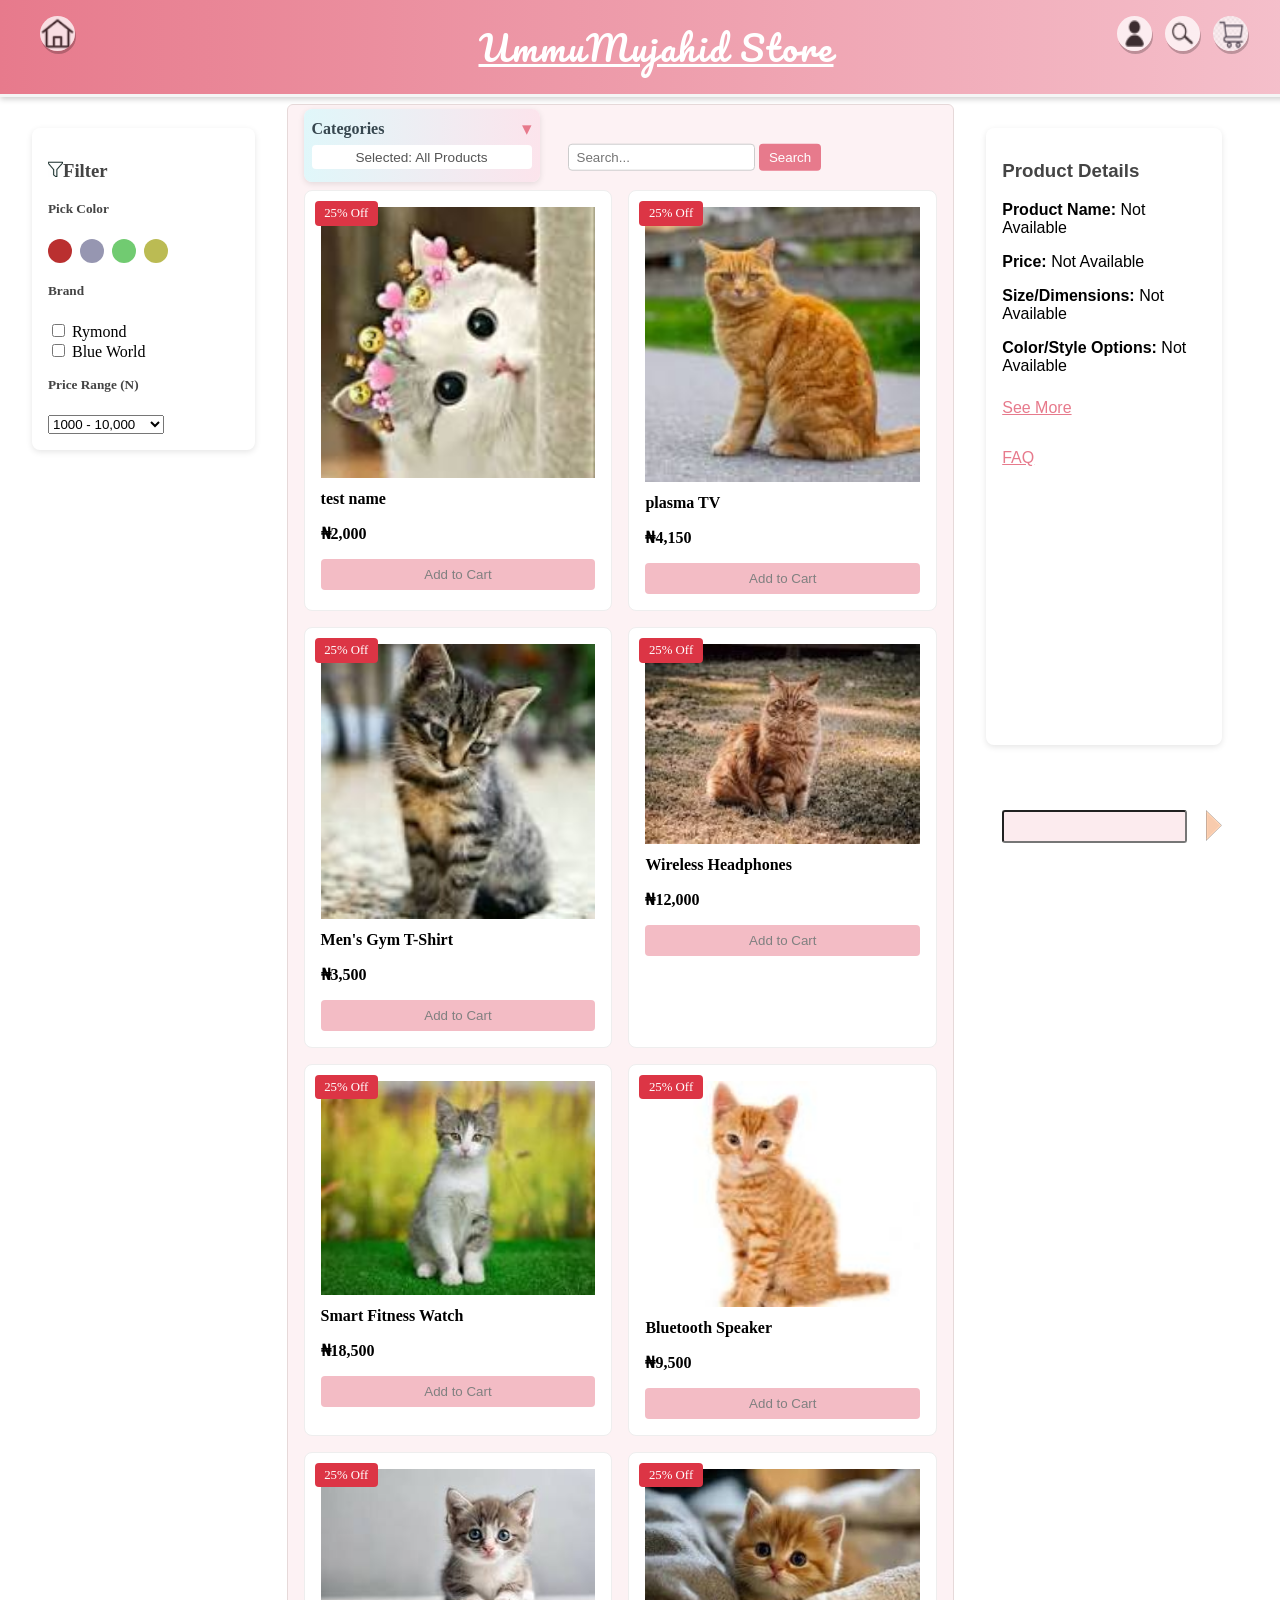
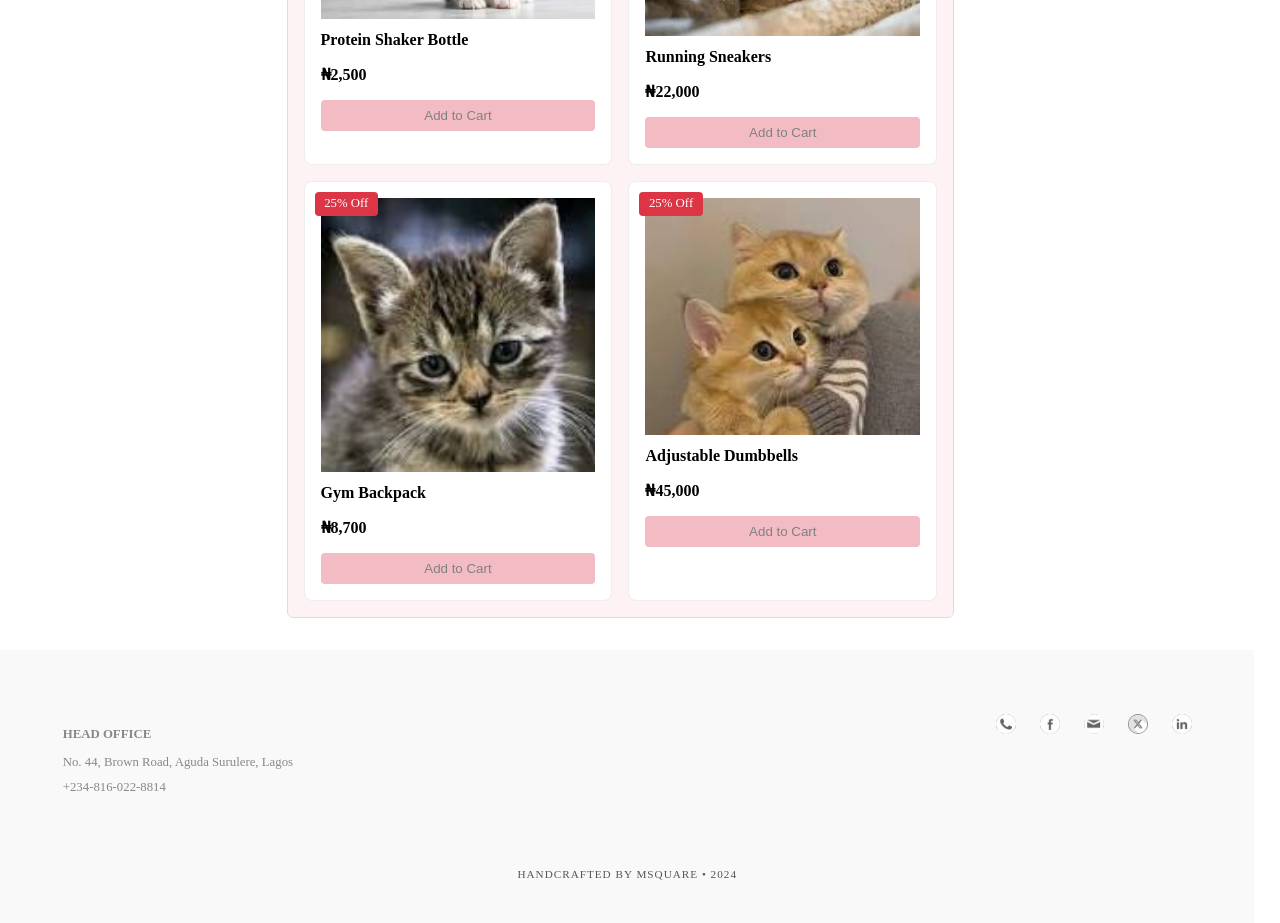
<file: index.html>
<!-- test connection -->
<!DOCTYPE html>
<html lang="en">

<head>
  <meta charset="UTF-8">
  <meta name="viewport" content="width=device-width, initial-scale=1.0">
  <title>Document</title>
  <link rel="stylesheet" href="sample.css">
</head>

<body class="store">

  <!-- Navbar -->
  <header class="store__header">
    <nav class="store__navbar navbar">
      <a href="#" class="store__navbar__anchor"><img class="store__navbar__img" src="icons/menuIcon-30.png" alt=""></a>
      <ul id="store__navbar__ul" class="hidden store__navbar__ul">

        <li class="store__navbar__li"><a href="login.html">Sign-in</a><img src="icons/login-30.png" alt="login icon"></li>
        <li class="store__navbar__li"><a href="">Start Shopping</a><img src="icons/cart-30.png" alt="cart icon"></li>
        <li class="store__navbar__li"><a href="">Search</a></a><img src="icons/search-30.png" alt="search icon"></li>
        <li class="store__navbar__li"><a href="">Chat us</a><img src="icons/chat-30.png" alt="chat icon"></li>
        <li class="store__navbar__li"><a href="">About us</a></li>
        <li class="store__navbar__li"><a href="">FAQ</a></li>
      </ul>
      <div>
        <a href="#"><img class="navbar__icon navbar__icon--home" src="icons/home-30.png" alt="home icon"></a>
        <a href="#"><img class="navbar__icon navbar__icon--cart" src="icons/cart-30.png" alt="cart icon"></a>
        <a href="#"><img class="navbar__icon navbar__icon--search" src="icons/search-30.png" alt="search icon"></a>
        <a href="login.html"><img class="navbar__icon navbar__icon--login" src="icons/login-30.png"
            alt="login icon"></a>
      </div>

      <div class="navbar__container">
        <a class="navbar__brand" href="#">UmmuMujahid Store</a>
      </div>

    </nav>
  </header>

  <div class="store__layout">
    <!-- Filters Sidebar -->
    <aside class="store__filters filters">
      <h3 class="filters__title"><img class="filters__logo" src="icons/filter_logo.png" alt="filter logo">Filter</h3>

      <h5 class="filters__title">Pick Color</h5>
      <div class="filters__colors">
        <label class="filters__color-option">
          <input type="radio" name="color" value="red" class="filters__radio">
          <span class="filters__color-dot filters__color-dot--red"></span>
        </label>
        <label class="filters__color-option">
          <input type="radio" name="color" value="blue" class="filters__radio">
          <span class="filters__color-dot filters__color-dot--blue"></span>
        </label>
        <label class="filters__color-option">
          <input type="radio" name="color" value="green" class="filters__radio">
          <span class="filters__color-dot filters__color-dot--green"></span>
        </label>
        <label class="filters__color-option">
          <input type="radio" name="color" value="yellow" class="filters__radio">
          <span class="filters__color-dot filters__color-dot--yellow"></span>
        </label>
      </div>

      <h5 class="filters__title">Brand</h5>
      <div class="filters__brand">
        <input class="filters__checkbox" type="checkbox" id="brand1">
        <label class="filters__label" for="brand1">Rymond</label>
      </div>
      <div class="filters__brand">
        <input class="filters__checkbox" type="checkbox" id="brand2">
        <label class="filters__label" for="brand2">Blue World</label>
      </div>

      <h5 class="filters__title">Price Range (N)</h5>
      <select class="filters__price">
        <option>1000 - 10,000</option>
        <option>11,000 - 20,000</option>
        <option>21,000 - 30,000</option>
        <option>31,000 - above</option>
      </select>
    </aside>

    <!-- Product Grid -->
    <main class="store__products products">
      <!-- Category Dropdown Cue -->
      <div class="store__category category">
        <div class="category__header">
          <h5 class="category__title">Categories</h5>
          <span class="category__arrow">&#9662;</span>

          <!-- Search bar -->
          <div class="category__search">
            <input type="text" class="category__search-input" placeholder="Search...">
            <button class="category__search-button">Search</button>
          </div>
        </div>
        <p class="category__selected">Selected: All Products</p>
        <ul class="category__list">
          <li class="category__item">All Products</li>
          <li class="category__item">Gadgets</li>
          <li class="category__item">Clothings</li>
          <li class="category__item">Electronics</li>
          <li class="category__item">Accessories</li>
          <li class="category__item">Utensils</li>
          <li class="category__item">Furnitures</li>
        </ul>
      </div>

      <div class="products__grid">
        <!-- Repeat product-card blocks as needed -->
      </div>
    </main>

    <!-- Product Description -->
    <aside class="productDetails__section">
      <div class="store__description description">
        <div>
          <h3 class="description__title">Product Details</h3>

          <div class="description__content">
            <p class="description__item description__name">
              <strong>Product Name:</strong> <span id="detail-name">Not Available</span>
            </p>

            <p class="description__item description__price">
              <strong>Price:</strong> <span id="detail-price">Not Available</span>
            </p>

            <p class="description__item description__size">
              <strong>Size/Dimensions:</strong> <span id="detail-size">Not Available</span>
            </p>

            <p class="description__item description__colors">
              <strong>Color/Style Options:</strong> <span id="detail-color">Not Available</span>
            </p>
            <!-- Hidden extra details -->
            <div class="description__extra">
              <p class="description__item description__ingredients"><strong>Ingredients:</strong> Whey Protein Isolate
              </p>
              <p class="description__item description__rating"><strong>Ratings & Reviews:</strong> ★★★★☆ (350 reviews)
              </p>
              <blockquote class="description__item description__testimonial">"Great taste and mixes well!
                "Great taste and mixes well!"Great taste and mixes well!" – Customer
                "Great taste and mixes well!"Great taste and mixes well!
                "Great taste and mixes well!
              </blockquote>
              <p class="description__item description__certifications"><strong>Certifications:</strong> GMP, ISO
                Certified
              </p>
              <!-- Watch Demo Video link -->
              <div class="description__video">
                <video id="detail-video" muted autoplay width="100%">
                  <source id="video-source" src="" type="video/mp4">
                  Your browser does not support the video tag.
                </video>
              </div>
            </div>
            <!-- See more link -->
            <a href="#" class="description__toggle">See More</a>
          </div>
          <a href="" class="storeFAQ__anchor">FAQ</a>
        </div>
      </div>
      <div class="storeMessaging">
        <input type="text" class="storeMessaging__input">
        <a href="" class="storeMessaging__anchor"><img src="icons/send.png" alt="" class="storeMessaging__icon"></a>
      </div>
    </aside>


  </div>
  <footer class="footer">
    <div class="footer__container">
      <div class="footer__info">
        <p class="footer__text"><strong>HEAD OFFICE</strong></p>
        <p class="footer__text">No. 44, Brown Road, Aguda Surulere, Lagos</p>
        <p class="footer__text" style="color: var(--gold); margin-top: 10px;"><a
            href="tel:+2348160228814">+234-816-022-8814</a></p>
      </div>
      <div class="footer__social">
        <a href="#"><img src="icons/whatsapp-50.png" alt="WhatsApp icon"></a>
        <a href="#"><img src="icons/facebook-50.png" alt="Facebook icon"></a>
        <a href="#"><img src="icons/email-50.png" alt="email icon"></a>
        <a href="#"><img src="icons/x-50.png" alt="X icon"></a>
        <a href="#"><img src="icons/linkedIn-50.png" alt="linkedIn icon"></a>
      </div>
    </div>
    <div class="footer__advert">
      <p>Handcrafted by Msquare &bull; 2024</p>
    </div>
  </footer>
  <script src="sample.js"></script>
</body>

</html>
</file>
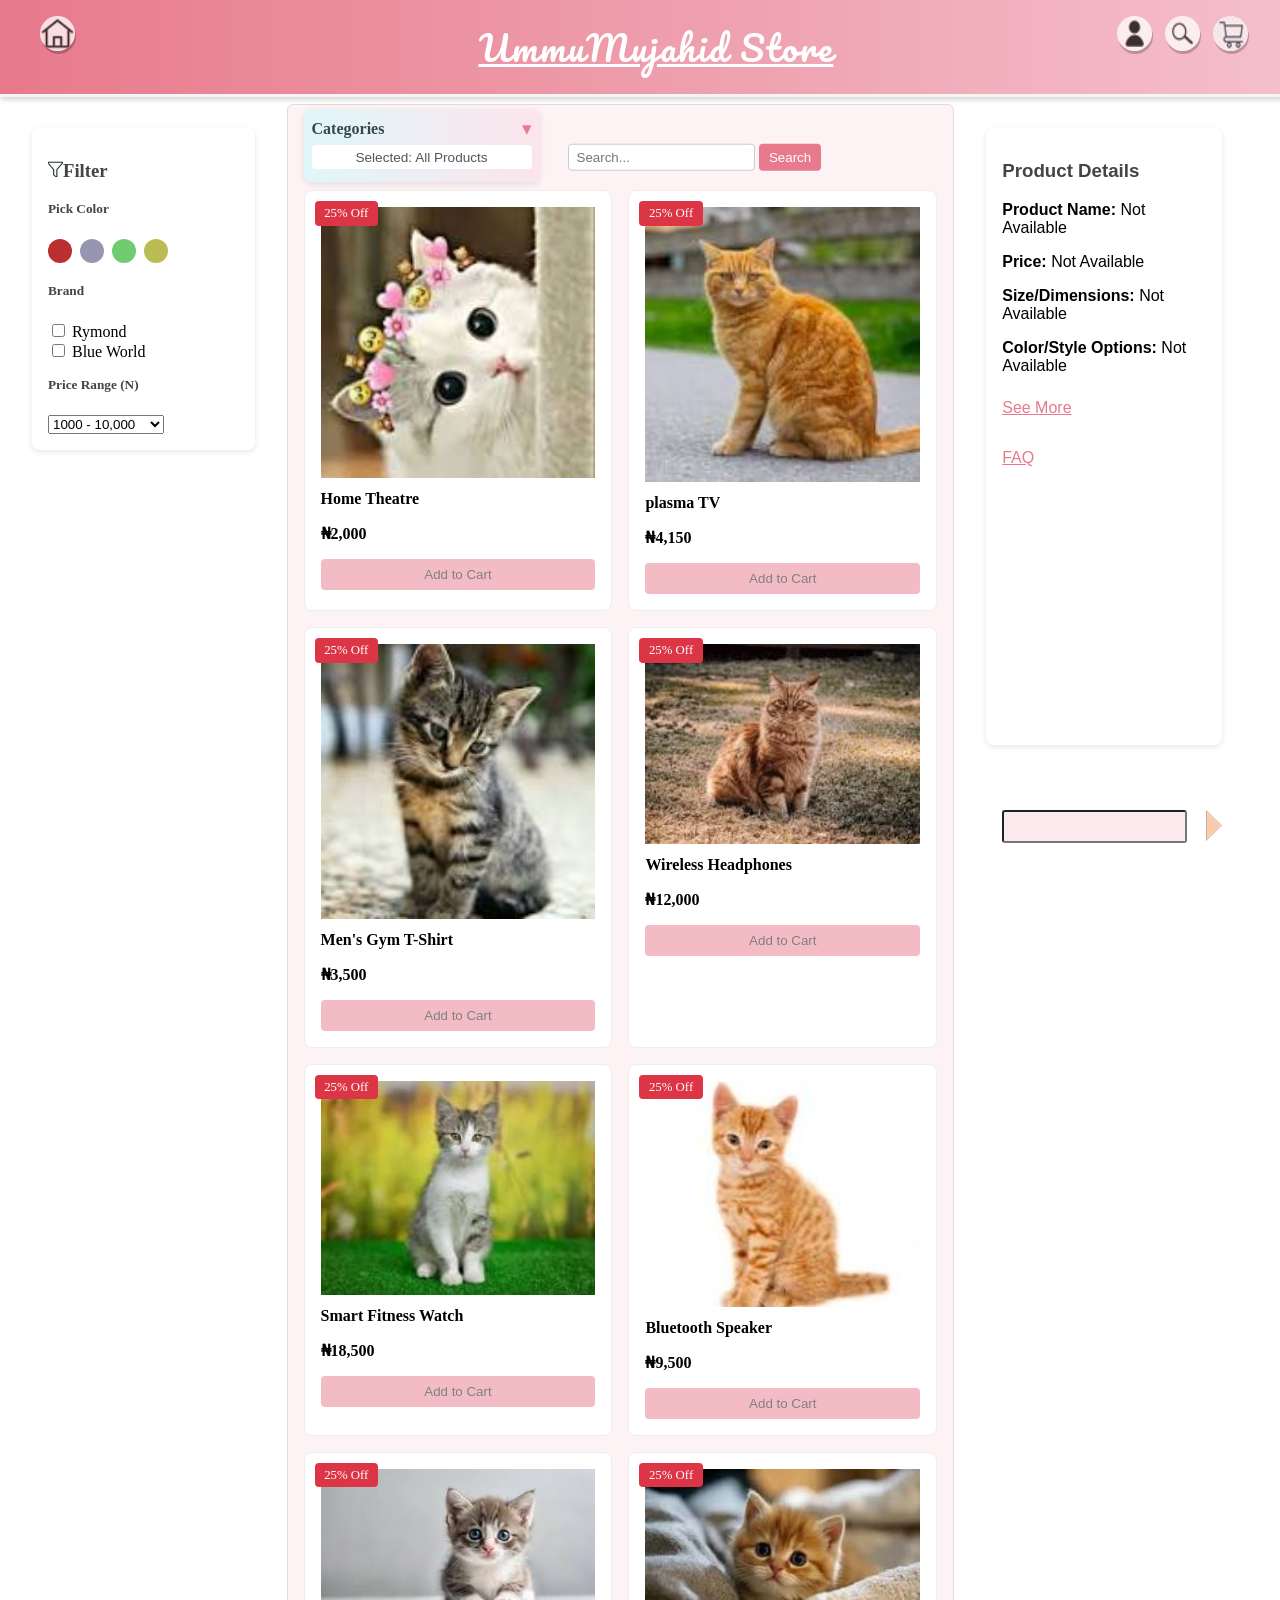
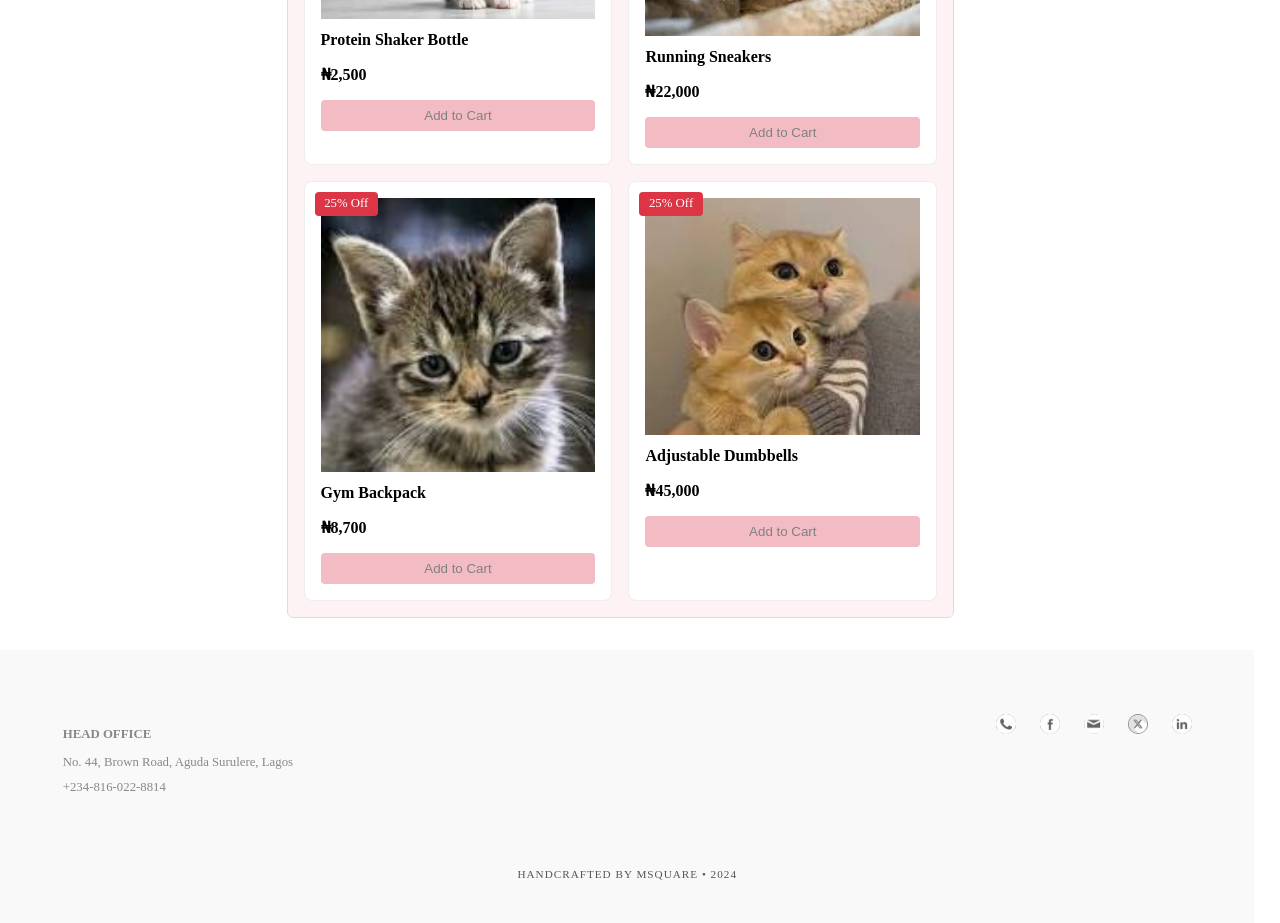
<file: UmmuMujahidStore/index.html>
<!DOCTYPE html>
<html lang="en">

<head>
  <meta charset="UTF-8">
  <meta name="viewport" content="width=device-width, initial-scale=1.0">
  <title>Document</title>
  <link rel="stylesheet" href="sample.css">
</head>

<body class="store">

  <!-- Navbar -->
  <header class="store__header">
    <nav class="store__navbar navbar">
      <a href="#" class="store__navbar__anchor"><img class="store__navbar__img" src="icons/menuIcon-30.png" alt=""></a>
      <ul id="store__navbar__ul" class="hidden store__navbar__ul">

        <li class="store__navbar__li"><a href="login.html">Sign-in</a><img src="icons/login-30.png" alt="login icon"></li>
        <li class="store__navbar__li"><a href="">Start Shopping</a><img src="icons/cart-30.png" alt="cart icon"></li>
        <li class="store__navbar__li"><a href="">Search</a></a><img src="icons/search-30.png" alt="search icon"></li>
        <li class="store__navbar__li"><a href="">Chat us</a><img src="icons/chat-30.png" alt="chat icon"></li>
        <li class="store__navbar__li"><a href="">About us</a></li>
        <li class="store__navbar__li"><a href="">FAQ</a></li>
      </ul>
      <div>
        <a href="#"><img class="navbar__icon navbar__icon--home" src="icons/home-30.png" alt="home icon"></a>
        <a href="#"><img class="navbar__icon navbar__icon--cart" src="icons/cart-30.png" alt="cart icon"></a>
        <a href="#"><img class="navbar__icon navbar__icon--search" src="icons/search-30.png" alt="search icon"></a>
        <a href="login.html"><img class="navbar__icon navbar__icon--login" src="icons/login-30.png"
            alt="login icon"></a>
      </div>

      <div class="navbar__container">
        <a class="navbar__brand" href="#">UmmuMujahid Store</a>
      </div>

    </nav>
  </header>

  <div class="store__layout">
    <!-- Filters Sidebar -->
    <aside class="store__filters filters">
      <h3 class="filters__title"><img class="filters__logo" src="icons/filter_logo.png" alt="filter logo">Filter</h3>

      <h5 class="filters__title">Pick Color</h5>
      <div class="filters__colors">
        <label class="filters__color-option">
          <input type="radio" name="color" value="red" class="filters__radio">
          <span class="filters__color-dot filters__color-dot--red"></span>
        </label>
        <label class="filters__color-option">
          <input type="radio" name="color" value="blue" class="filters__radio">
          <span class="filters__color-dot filters__color-dot--blue"></span>
        </label>
        <label class="filters__color-option">
          <input type="radio" name="color" value="green" class="filters__radio">
          <span class="filters__color-dot filters__color-dot--green"></span>
        </label>
        <label class="filters__color-option">
          <input type="radio" name="color" value="yellow" class="filters__radio">
          <span class="filters__color-dot filters__color-dot--yellow"></span>
        </label>
      </div>

      <h5 class="filters__title">Brand</h5>
      <div class="filters__brand">
        <input class="filters__checkbox" type="checkbox" id="brand1">
        <label class="filters__label" for="brand1">Rymond</label>
      </div>
      <div class="filters__brand">
        <input class="filters__checkbox" type="checkbox" id="brand2">
        <label class="filters__label" for="brand2">Blue World</label>
      </div>

      <h5 class="filters__title">Price Range (N)</h5>
      <select class="filters__price">
        <option>1000 - 10,000</option>
        <option>11,000 - 20,000</option>
        <option>21,000 - 30,000</option>
        <option>31,000 - above</option>
      </select>
    </aside>

    <!-- Product Grid -->
    <main class="store__products products">
      <!-- Category Dropdown Cue -->
      <div class="store__category category">
        <div class="category__header">
          <h5 class="category__title">Categories</h5>
          <span class="category__arrow">&#9662;</span>

          <!-- Search bar -->
          <div class="category__search">
            <input type="text" class="category__search-input" placeholder="Search...">
            <button class="category__search-button">Search</button>
          </div>
        </div>
        <p class="category__selected">Selected: All Products</p>
        <ul class="category__list">
          <li class="category__item">All Products</li>
          <li class="category__item">Gadgets</li>
          <li class="category__item">Clothings</li>
          <li class="category__item">Electronics</li>
          <li class="category__item">Accessories</li>
          <li class="category__item">Utensils</li>
          <li class="category__item">Furnitures</li>
        </ul>
      </div>

      <div class="products__grid">
        <!-- Repeat product-card blocks as needed -->
      </div>
    </main>

    <!-- Product Description -->
    <aside class="productDetails__section">
      <div class="store__description description">
        <div>
          <h3 class="description__title">Product Details</h3>

          <div class="description__content">
            <p class="description__item description__name">
              <strong>Product Name:</strong> <span id="detail-name">Not Available</span>
            </p>

            <p class="description__item description__price">
              <strong>Price:</strong> <span id="detail-price">Not Available</span>
            </p>

            <p class="description__item description__size">
              <strong>Size/Dimensions:</strong> <span id="detail-size">Not Available</span>
            </p>

            <p class="description__item description__colors">
              <strong>Color/Style Options:</strong> <span id="detail-color">Not Available</span>
            </p>
            <!-- Hidden extra details -->
            <div class="description__extra">
              <p class="description__item description__ingredients"><strong>Ingredients:</strong> Whey Protein Isolate
              </p>
              <p class="description__item description__rating"><strong>Ratings & Reviews:</strong> ★★★★☆ (350 reviews)
              </p>
              <blockquote class="description__item description__testimonial">"Great taste and mixes well!
                "Great taste and mixes well!"Great taste and mixes well!" – Customer
                "Great taste and mixes well!"Great taste and mixes well!
                "Great taste and mixes well!
              </blockquote>
              <p class="description__item description__certifications"><strong>Certifications:</strong> GMP, ISO
                Certified
              </p>
              <!-- Watch Demo Video link -->
              <div class="description__video">
                <video id="detail-video" muted autoplay width="100%">
                  <source id="video-source" src="" type="video/mp4">
                  Your browser does not support the video tag.
                </video>
              </div>
            </div>
            <!-- See more link -->
            <a href="#" class="description__toggle">See More</a>
          </div>
          <a href="" class="storeFAQ__anchor">FAQ</a>
        </div>
      </div>
      <div class="storeMessaging">
        <input type="text" class="storeMessaging__input">
        <a href="" class="storeMessaging__anchor"><img src="icons/send.png" alt="" class="storeMessaging__icon"></a>
      </div>
    </aside>


  </div>
  <footer class="footer">
    <div class="footer__container">
      <div class="footer__info">
        <p class="footer__text"><strong>HEAD OFFICE</strong></p>
        <p class="footer__text">No. 44, Brown Road, Aguda Surulere, Lagos</p>
        <p class="footer__text" style="color: var(--gold); margin-top: 10px;"><a
            href="tel:+2348160228814">+234-816-022-8814</a></p>
      </div>
      <div class="footer__social">
        <a href="#"><img src="icons/whatsapp-50.png" alt="WhatsApp icon"></a>
        <a href="#"><img src="icons/facebook-50.png" alt="Facebook icon"></a>
        <a href="#"><img src="icons/email-50.png" alt="email icon"></a>
        <a href="#"><img src="icons/x-50.png" alt="X icon"></a>
        <a href="#"><img src="icons/linkedIn-50.png" alt="linkedIn icon"></a>
      </div>
    </div>
    <div class="footer__advert">
      <p>Handcrafted by Msquare &bull; 2024</p>
    </div>
  </footer>
  <script src="sample.js"></script>
</body>

</html>
</file>
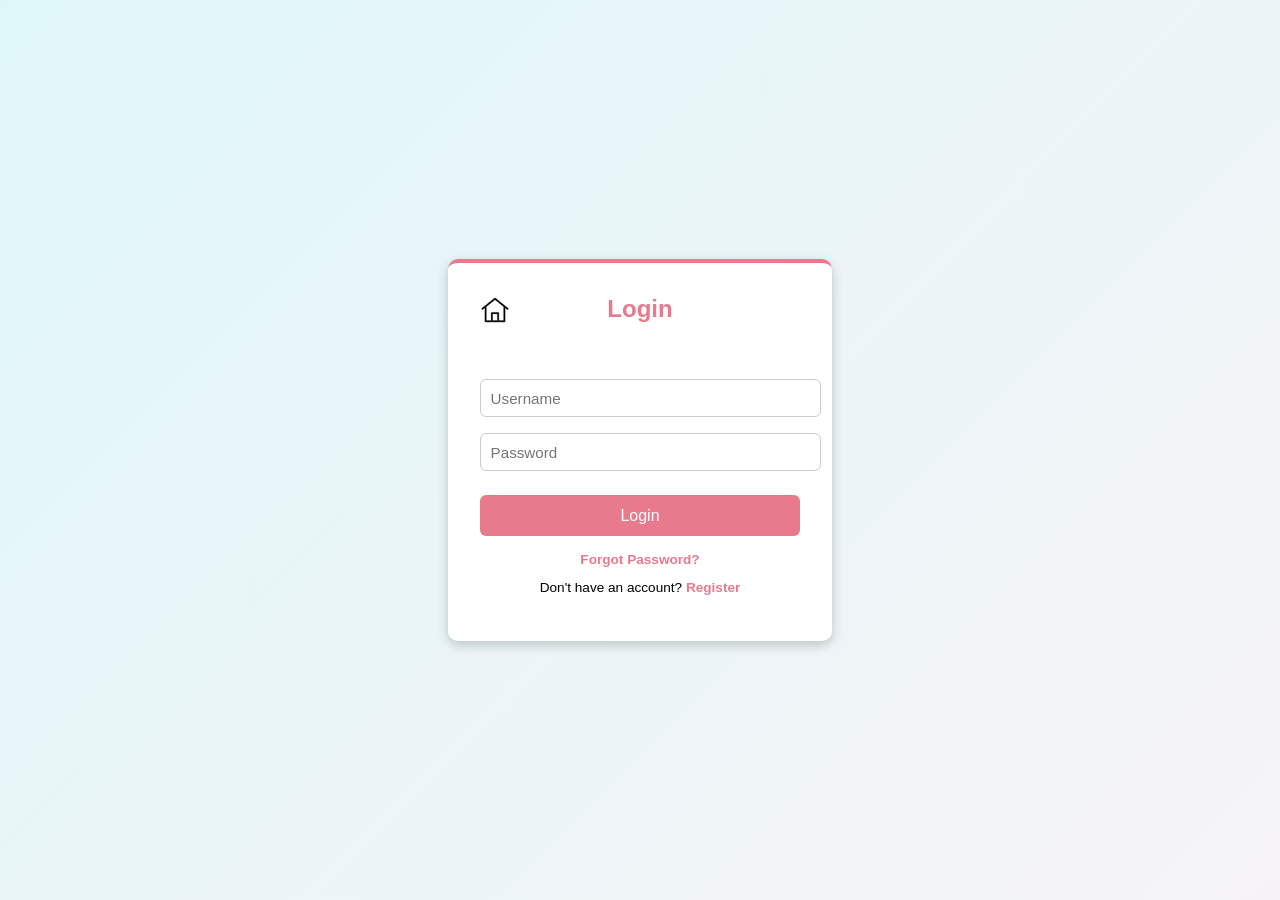
<file: login.html>
<!DOCTYPE html>
<html lang="en">

<head>
    <meta charset="UTF-8">
    <title>Login - UmmuMujahid Store</title>
    <link rel="stylesheet" href="sample_login.css">
</head>

<body class="login__body">
    <div class="login__container">
        <nav class="login__nav account__nav">
            <a href="index.html" class="login_nav__anchor account__nav__anchor"><img src="icons/home-30.png"
                    alt="home icon" class="login_nav__img account_nav__img"></a>
        </nav>

        <h2 class="login__title">Login</h2>
        <form>
            <input type="text" class="login__input" placeholder="Username" required>
            <input type="password" class="login__input" placeholder="Password" required>
            <button type="submit" class="login__button">Login</button>
        </form>
        <div class="login__links">
            <p><a href="#">Forgot Password?</a></p>
            <p>Don't have an account? <a href="register.html">Register</a></p>
        </div>
    </div>
</body>

</html>
</file>
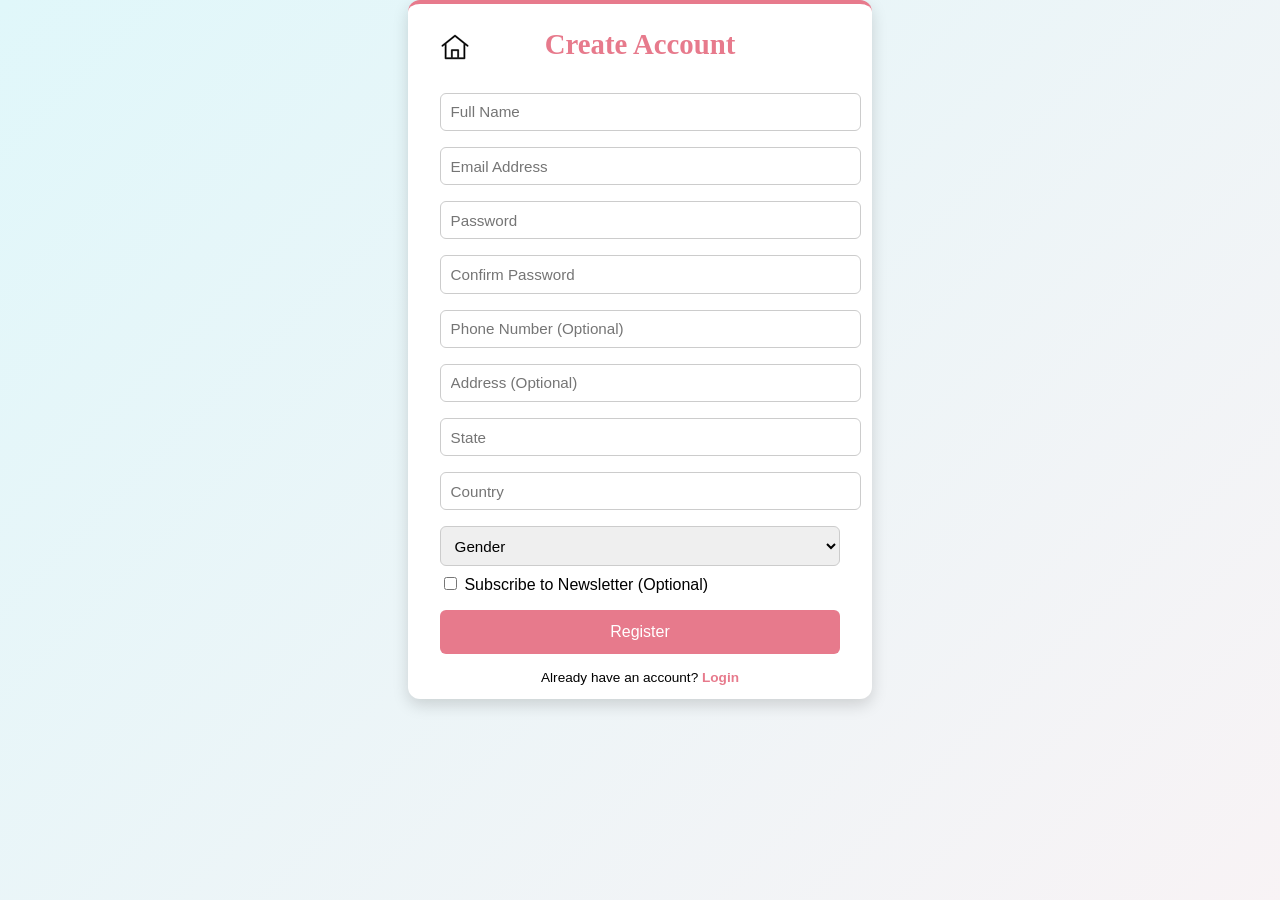
<file: register.html>
<!DOCTYPE html>
<html lang="en">

<head>
    <meta charset="UTF-8">
    <title>Create Account - UmmuMujahid Store</title>
    <link rel="stylesheet" href="sample_login.css">

</head>

<body class="register__body">
    <div class="register__container">
        <nav class="register__nav account__nav">
            <a href="index.html" class="register_nav__anchor account_nav__anchor"><img src="icons/home-30.png"
                    alt="home icon" class="regiter_nav__img account_nav__img"></a>
        </nav>
        <h2 class="register__title">Create Account</h2>
        <form>
            <!-- Compulsory -->
            <input type="text" class="register__input" placeholder="Full Name" required>
            <input type="email" class="register__input" placeholder="Email Address" required>
            <input type="password" class="register__input" placeholder="Password" required>
            <input type="password" class="register__input" placeholder="Confirm Password" required>

            <!-- Optional -->
            <input type="tel" class="register__input" placeholder="Phone Number (Optional)">
            <input type="text" class="register__input" placeholder="Address (Optional)">

            <!-- Compulsory -->
            <input type="text" class="register__input" placeholder="State" required>
            <input type="text" class="register__input" placeholder="Country" required>

            <!-- Optional -->
            <select class="register__select">
                <option value="">Gender</option>
                <option value="male">Male</option>
                <option value="female">Female</option>
            </select>

            <label>
                <input type="checkbox"> Subscribe to Newsletter (Optional)
            </label>

            <button type="submit" class="register__button">Register</button>
        </form>
        <div class="register__links">
            <p>Already have an account? <a href="login.html">Login</a></p>
        </div>
    </div>
</body>

</html>
</file>
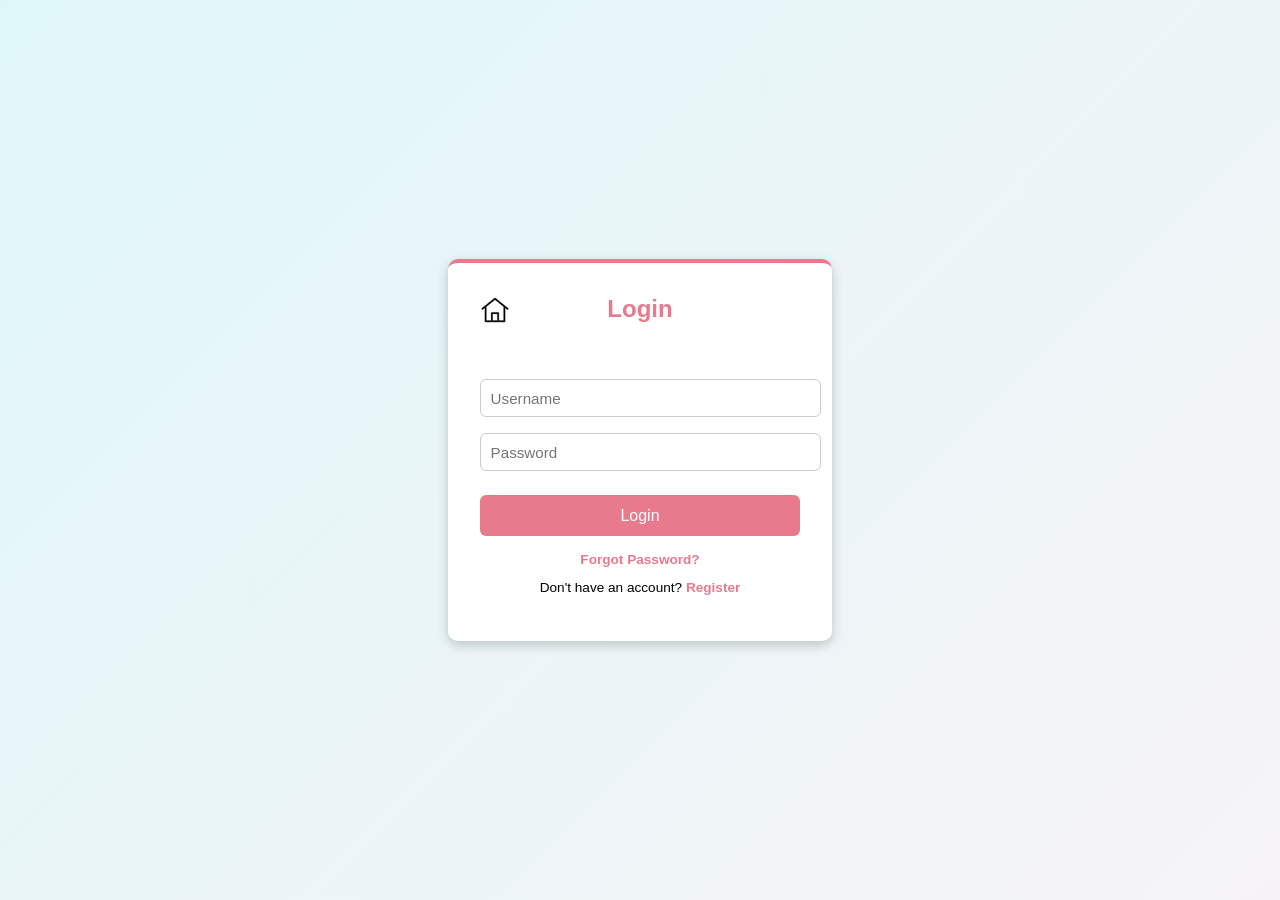
<file: UmmuMujahidStore/login.html>
<!DOCTYPE html>
<html lang="en">

<head>
    <meta charset="UTF-8">
    <title>Login - UmmuMujahid Store</title>
    <link rel="stylesheet" href="sample_login.css">
</head>

<body class="login__body">
    <div class="login__container">
        <nav class="login__nav account__nav">
            <a href="index.html" class="login_nav__anchor account__nav__anchor"><img src="icons/home-30.png"
                    alt="home icon" class="login_nav__img account_nav__img"></a>
        </nav>

        <h2 class="login__title">Login</h2>
        <form>
            <input type="text" class="login__input" placeholder="Username" required>
            <input type="password" class="login__input" placeholder="Password" required>
            <button type="submit" class="login__button">Login</button>
        </form>
        <div class="login__links">
            <p><a href="#">Forgot Password?</a></p>
            <p>Don't have an account? <a href="register.html">Register</a></p>
        </div>
    </div>
</body>

</html>
</file>
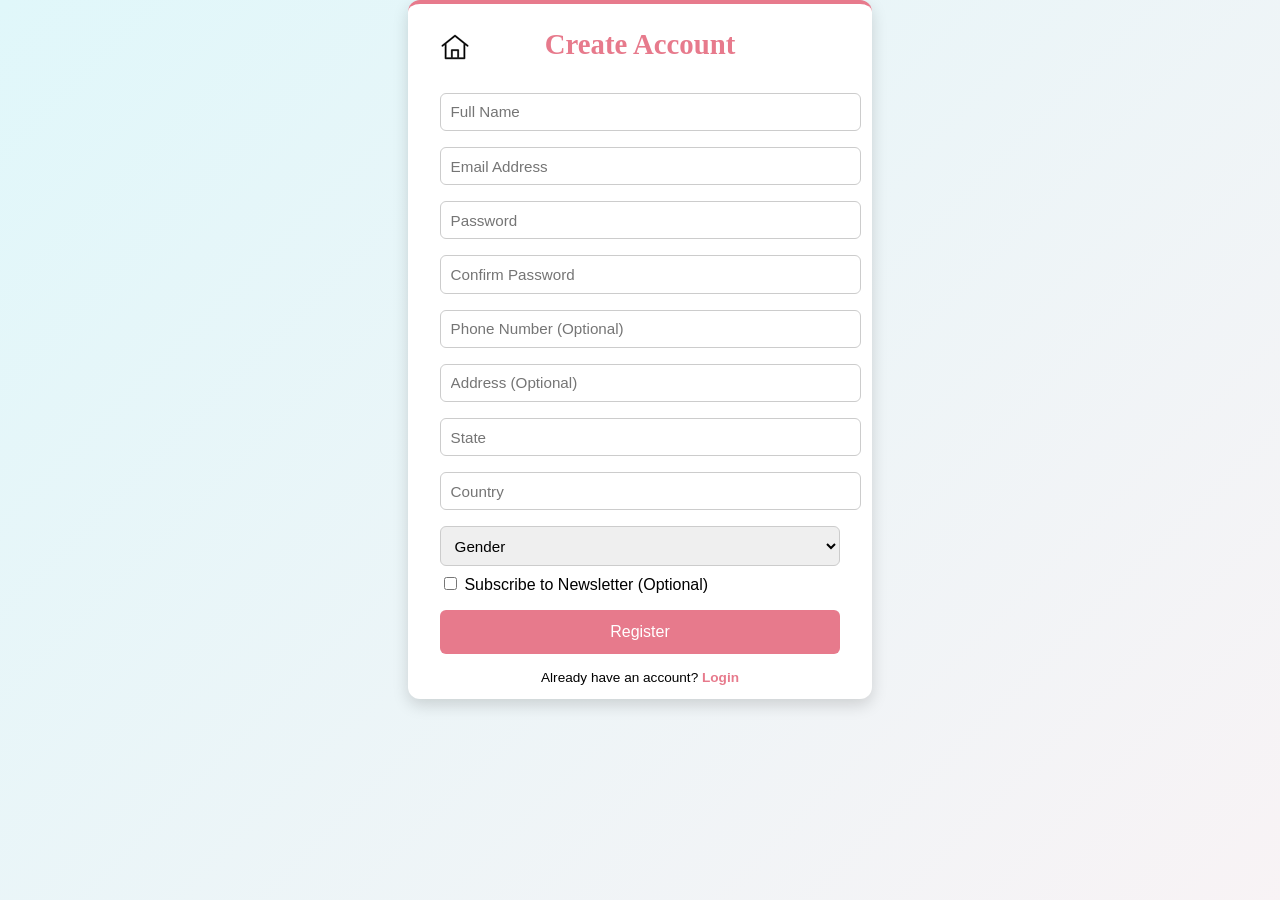
<file: UmmuMujahidStore/register.html>
<!DOCTYPE html>
<html lang="en">

<head>
    <meta charset="UTF-8">
    <title>Create Account - UmmuMujahid Store</title>
    <link rel="stylesheet" href="sample_login.css">

</head>

<body class="register__body">
    <div class="register__container">
        <nav class="register__nav account__nav">
            <a href="index.html" class="register_nav__anchor account_nav__anchor"><img src="icons/home-30.png"
                    alt="home icon" class="regiter_nav__img account_nav__img"></a>
        </nav>
        <h2 class="register__title">Create Account</h2>
        <form>
            <!-- Compulsory -->
            <input type="text" class="register__input" placeholder="Full Name" required>
            <input type="email" class="register__input" placeholder="Email Address" required>
            <input type="password" class="register__input" placeholder="Password" required>
            <input type="password" class="register__input" placeholder="Confirm Password" required>

            <!-- Optional -->
            <input type="tel" class="register__input" placeholder="Phone Number (Optional)">
            <input type="text" class="register__input" placeholder="Address (Optional)">

            <!-- Compulsory -->
            <input type="text" class="register__input" placeholder="State" required>
            <input type="text" class="register__input" placeholder="Country" required>

            <!-- Optional -->
            <select class="register__select">
                <option value="">Gender</option>
                <option value="male">Male</option>
                <option value="female">Female</option>
            </select>

            <label>
                <input type="checkbox"> Subscribe to Newsletter (Optional)
            </label>

            <button type="submit" class="register__button">Register</button>
        </form>
        <div class="register__links">
            <p>Already have an account? <a href="login.html">Login</a></p>
        </div>
    </div>
</body>

</html>
</file>
<file: sample.css>
@import url('https://fonts.googleapis.com/css2?family=Pacifico&display=swap');

body {
  max-width: 98%;
  margin: 0;
  /*background: linear-gradient(-45deg, #fce4ec, #e0f7fa, #fdf2f4, #e0f7fa);
  background-size: 400% 400%;
  animation: bgShift 20s ease infinite;*/
  /*pageFadeIn*/
  opacity: 0;
  animation: pageFadeIn 0.8s ease forwards;
}

@keyframes pageFadeIn {
  to { opacity: 1; }
}

@keyframes bgShift {
  0% {background-position: 0% 50%;}
  50% {background-position: 100% 50%;}
  100% {background-position: 0% 50%;}
}


.store__layout {
  display: grid;
  grid-template-columns: 1fr 3fr 1fr;
  /* filters 1/5, products 3/5, description 1/5 */
  gap: 2rem;
  margin: 2rem;
  margin-top: 6rem;
  /* space for fixed navbar */
  /* space for fixed navbar */
}

/* Navbar */
.store__navbar {
  width: 100%;
  background-color: rgb(231, 122, 140);
  padding: 1rem;
  position: fixed;
  top: 0;
  box-shadow: 0 2px 6px rgba(0, 0, 0, 0.2);
  display: flex;
  align-items: center;
  justify-content: center;
  z-index: 10;
  border-bottom: 3px whitesmoke solid;
  background: linear-gradient(90deg, rgb(231, 122, 140), #fce4ec, #e0f7fa);
  background-size: 300% 300%;
  animation: navbarShift 12s ease infinite;
  /* Smooth entrance */
  opacity: 0;
  transform: translateY(-20px);
  animation: navbarFadeIn 1s ease forwards;

}

@keyframes navbarShift {
  0% {background-position: 0% 50%;}
  50% {background-position: 100% 50%;}
  100% {background-position: 0% 50%;}
}
@keyframes navbarFadeIn {
  to {
    opacity: 1;
    transform: translateY(0);
  }
}


.navbar__container {
  display: flex;
  width: 95%;
  justify-content: center;
}


.hidden{
    display: none
}

.navbar__brand {
  font-family: 'Pacifico', cursive;
  font-size: 2.2rem;
  color: #fff;
  letter-spacing: 2px;
}

.navbar__icon {
  border-radius: 50%;
  box-shadow: 1px 3px rgba(0, 0, 0, 0.3);
  width: 35px;
  height: 35px;
  position: absolute;
  top: 1rem;
  opacity: .75;
}
.store__navbar__anchor{
  display: none;
}

.store__navbar__li {
  display: flex;
  justify-content: space-between;
  padding: 0.6rem 1rem;
  margin: 0.3rem 0;
  margin-right: 1rem;
  border-radius: 6px;
  font-size: 0.9rem;
  font-family: 'Verdana', sans-serif;
  color: #444;
  background: #fff;
  transition: all 0.3s ease;
  cursor: pointer;
  
}

.store__navbar__li:hover {
  background: rgb(231, 122, 140);
  color: #fff;
  box-shadow: 0 2px 6px rgba(231, 122, 140, 0.4);
  transform: scale(1.05);
  transition: transform 0.2s ease, background 0.3s ease;

}


.store__navbar__li.active {
  background: #4caf50;
  color: #fff;
  font-weight: bold;
}
.store__navbar__li a{
  text-decoration: none;
  font-family: 'Verdana', sans-serif;
  color: #444;

}


.navbar__icon--cart {
  right: 4rem;
}

.navbar__icon--home {
  left: 2.5rem;
}

.navbar__icon--search {
  right: 7rem;
}

.navbar__icon--login {
  right: 10rem;
}

/* Filters */
.store__filters {
  background: #fff;
  border-radius: 8px;
  padding: 1rem;
  box-shadow: 0 2px 6px rgba(0, 0, 0, 0.1);
  position: sticky;
  top: 8rem;
  /* sticks below navbar */
  align-self: start;
  height: fit-content;
}

.filters__title {
  margin-top: 1rem;
  font-weight: bold;
  color: #444;
}

.filters__colors {
  display: flex;
  gap: 0.5rem;
}

/*Filter Radio Dot Styling */
.filters__colors {
  display: flex;
  gap: 0.5rem;
}

.filters__color-option {
  position: relative;
  cursor: pointer;
}

.filters__radio {
  display: none;
  /* hide the default radio button */
}

.filters__color-dot {
  width: 20px;
  height: 20px;
  border-radius: 50%;
  display: inline-block;
  border: 2px solid transparent;
  transition: border 0.2s ease;
}

.filters__color-dot--red {
  background: rgb(186, 48, 48);
}

.filters__color-dot--blue {
  background: rgb(150, 150, 177);
}

.filters__color-dot--green {
  background: rgb(113, 203, 113);
}

.filters__color-dot--yellow {
  background: rgb(187, 187, 83);
}

/* Highlight selected color */
.filters__radio:checked+.filters__color-dot {
  border: 4px solid #333;
}

/* Category */
/* Category list */

.store__category {
  position: sticky;
  top: 6rem;
  /* keeps it below the navbar */
  width: 220px;
  background: linear-gradient(to right, #e0f7fa, #fce4ec);
  border-radius: 8px;
  box-shadow: 0 2px 6px rgba(0, 0, 0, 0.1);
  padding: 0.5rem;
  margin-bottom: 0.5rem;
  z-index: 2;
  transition: opacity 1.75s ease-in;
  /* smooth fade */
  opacity: 1;
  /* visible by default */
}

/*fade effect*/
.store__category.hidden {
  opacity: 0;
  /* fade out */
  pointer-events: none;
  /* optional: disable clicks while hidden */
}

.category__header {
  position: relative;
  display: flex;
  justify-content: space-between;
  align-items: center;
  cursor: pointer;
}

.category__title {
  font-size: 1rem;
  font-weight: bold;
  color: #37474f;
  margin: 0;
}

.category__arrow {
  font-size: 1.2rem;
  color: rgb(231, 122, 140);
  transition: transform 0.3s ease, color 0.3s ease;
}

.store__category.active .category__arrow {
  transform: rotate(180deg);
  color: #4caf50;
}

.category__selected {
  font-size: 0.85rem;
  color: #555;
  margin: 0.3rem 0;
  padding: 0.3rem;
  background: #fff;
  border-radius: 4px;
  text-align: center;
  font-family: 'Verdana', sans-serif;
  cursor: pointer;
}

.category__list {
  list-style: none;
  padding: 0;
  margin: 0;
  display: none;
  /* hidden by default */
  position: absolute;
  /* overlay instead of pushing content */
  top: 100%;
  /* directly below header */
  left: 0;
  width: 100%;
  background: #fff;
  border-radius: 6px;
  box-shadow: 0 4px 8px rgba(0, 0, 0, 0.15);
}

.store__category.active .category__list {
  display: block;
  /* show when expanded */
}

.category__item {
  padding: 0.6rem 1rem;
  margin: 0.3rem 0;
  border-radius: 6px;
  font-size: 0.9rem;
  font-family: 'Verdana', sans-serif;
  color: #444;
  background: #fff;
  transition: all 0.3s ease;
  cursor: pointer;
}

.category__item:hover {
  background: rgb(231, 122, 140);
  color: #fff;
  box-shadow: 0 2px 6px rgba(231, 122, 140, 0.4);
  transform: scale(1.05);
  transition: transform 0.2s ease, background 0.3s ease;

}


.category__item.active {
  background: #4caf50;
  color: #fff;
  font-weight: bold;
}

/*search*/
.category__search {
  position: absolute;
  left: 16rem;
  top: 2.5rem;
  transform: translateY(-50%);
  display: flex;
  gap: 0.3rem;
}

.category__search-input {
  padding: 0.3rem 0.5rem;
  border: 1px solid #ccc;
  border-radius: 4px;
}

.category__search-button {
  padding: 0.3rem 0.6rem;
  background: rgb(231, 122, 140);
  color: #fff;
  border: none;
  border-radius: 4px;
  cursor: pointer;
}

/* Products */
.store__products {
  background: #fdf2f4;
  padding: 1rem;
  padding-top: .25rem;
  border-radius: 6px;
  border: .25px rgb(230, 217, 217) solid;
  position: relative;
  margin-top: 0.5rem;
}

.products__sort {
  background-color: #eee;
  padding: 0.5rem;
  margin-bottom: 1rem;
  border-radius: 4px;
}

.products__grid {
  display: grid;
  grid-template-columns: repeat(auto-fill, minmax(220px, 1fr));
  gap: 1rem;
}

.product-card {
  position: relative;
  border: 1px solid #eee;
  border-radius: 8px;
  padding: 1rem;
  background: #fff;
  transition: transform 0.2s ease, box-shadow 0.2s ease;
}

.product-card:hover {
  transform: translateY(-5px);
  box-shadow: 0 6px 16px rgba(231, 122, 140, 0.3);
}


.product-card__badge {
  position: absolute;
  top: 10px;
  left: 10px;
  padding: 0.3rem 0.6rem;
  font-size: 0.8rem;
  border-radius: 4px;
}

.product-card__badge--discount {
  background: #dc3545;
  color: #fff;
}

.product-card__image {
  width: 100%;
  height: auto;
}

.product-card__title {
  font-size: 1rem;
  margin: 0.5rem 0;
}

.product-card__price {
  font-weight: bold;
}

.product-card__button {
  display: block;
  width: 100%;
  padding: 0.5rem;
  background: rgba(231, 122, 140, .5);
  color: grey;
  border: none;
  border-radius: 4px;
  cursor:pointer;
}

.product-card__stars {
  color: yellow;
}

/*product description*/
.store__description {
  background: #fff;
  border-radius: 8px;
  padding: 1rem;
  box-shadow: 0 2px 6px rgba(0, 0, 0, 0.1);
  position: sticky;
  top: 8rem;
  align-self: start;
  height:65vh;
  /* fixed height */
  overflow-y:scroll;
  /* scrollable inside */
  font-family: 'Verdana', sans-serif;
}
.store__description::-webkit-scrollbar {
  width: 8px;
}
.store__description::-webkit-scrollbar-thumb {
  background: rgba(231, 122, 140, 0.5);
  border-radius: 4px;
}
.store__description::-webkit-scrollbar-track {
  background: #fce4ec;
}

.description__title {
  margin-top: 1rem;
  font-weight: bold;
  color: #444;
}

.description__extra {
  display: none;
  /* hidden by default */
}

.description__extra.active {
  display: block;
  /* show when expanded */
}

.description__toggle {
  display: inline-block;
  margin-top: 0.5rem;
  color: rgb(231, 122, 140);
  cursor: pointer;
  text-decoration: underline;
}

/*video*/
.description__video-link {
  display: inline-block;
  margin-top: 0.5rem;
  color: rgb(231, 122, 140);
  font-weight: bold;
  cursor: pointer;
  text-decoration: underline;
  font-family: 'Verdana', sans-serif;
}

.description__video-link:hover {
  color: #d94c6f;
}
.storeFAQ__anchor{
  display: block;
  padding-top: 2rem;
  color: rgb(231, 122, 140);
}

/*description message*/
.storeMessaging{
  display: flex;
  position: sticky;
  top:90vh;
  margin-bottom: .5em;
  padding-left: 1rem;
}
.storeMessaging__input{
  flex-basis: 85%;
  background: rgba(231, 122, 140, .15);
  height:2em;
  border-radius: 3px;
  padding-left:10px;
  
}
.storeMessaging__anchor{
  margin-left: 1.2rem;
}

/*footer*/
.footer {
  /*background-color: rgba(226, 165, 165, .4);*/
  background: rgba(128, 128, 128, .05);
  backdrop-filter: blur(15px);
  padding: 4rem 5% 2rem;
  font-size: 0.8rem;
  animation: fadeIn 1.5s ease;
}

@keyframes fadeIn {
  from {
    opacity: 0;
    transform: translateY(20px);
  }

  to {
    opacity: 1;
    transform: translateY(0);
  }
}

.footer__container {
  display: grid;
  grid-template-columns: 2fr 1fr;
  gap: 2rem;
  border-bottom: 1px solid rgba(255, 255, 255, 0.1);
  padding-bottom: 2rem;
}

.footer__text {
  color: #888;
  margin-bottom: 0.5rem;
}

.footer__text a {
  text-decoration: none;
  color: #888;
}

.footer__social {
  display: flex;
  gap: 1.5rem;
  justify-content: flex-end;
  flex-wrap: wrap;
}

.footer__social img {
  width: 20px;
  filter: grayscale(1) invert(1);
  transition: var(--transition);
  opacity: 0.6;
  border-radius: 35px;
}

.footer__social img:hover {
  opacity: 1;
  filter: drop-shadow(0 0 6px rgb(231, 122, 140));
  transform: translateY(-3px) scale(1.1);
}

.footer__advert {
  margin-top: 2rem;
  text-align: center;
  color: #555;
  font-size: 0.7rem;
  text-transform: uppercase;
  letter-spacing: 1px;
}

/* =========================
   MOBILE FIRST ADJUSTMENTS
======================== */

/* Reset layout for small screens */
@media (max-width: 768px) {
  body{
    display:flex;
    flex-direction: column;
  }

  .navbar__brand{
  font-size:1rem;
  }
  .store__navbar__anchor{
  display: block;
}
.store__navbar__ul{
  list-style: none;
  padding: 0;
  margin: 0;
  position: absolute;
  /* overlay instead of pushing content */
  top: 100%;
  /* directly below header */
  left: 0;
  width: 100%;
  background: #fff;
  border-radius: 6px;
  box-shadow: 0 4px 8px rgba(0, 0, 0, 0.15);
  z-index: 40;
}
  .store__filters {
    display: none;
  }
  .store__category {
    position:sticky;
    top: 4.5rem;
    width: 75%;

  }
  .store__description{
    position: static;
    display:none;
  }
.storeMessaging{
  display: none;
}
.category__search{
  display: none;
}
.store__navbar{
  display: flex;
  justify-content:space-between;
  width: 95%;
}
.store_navbar__button{
background-color: rgb(231, 122, 140);
border: none;
color: white;
scale: 1.4;
}

.navbar__icon{
  display: none;
}
.store__layout{
  display: block; 

  margin:0;
}
.store__products{
  display:block;
  flex-direction: column;

 padding-top: 4rem;
}
}
</file>
<file: UmmuMujahidStore/sample.css>
@import url('https://fonts.googleapis.com/css2?family=Pacifico&display=swap');

body {
  max-width: 98%;
  margin: 0;
  /*background: linear-gradient(-45deg, #fce4ec, #e0f7fa, #fdf2f4, #e0f7fa);
  background-size: 400% 400%;
  animation: bgShift 20s ease infinite;*/
  /*pageFadeIn*/
  opacity: 0;
  animation: pageFadeIn 0.8s ease forwards;
}

@keyframes pageFadeIn {
  to { opacity: 1; }
}

@keyframes bgShift {
  0% {background-position: 0% 50%;}
  50% {background-position: 100% 50%;}
  100% {background-position: 0% 50%;}
}


.store__layout {
  display: grid;
  grid-template-columns: 1fr 3fr 1fr;
  /* filters 1/5, products 3/5, description 1/5 */
  gap: 2rem;
  margin: 2rem;
  margin-top: 6rem;
  /* space for fixed navbar */
  /* space for fixed navbar */
}

/* Navbar */
.store__navbar {
  width: 100%;
  background-color: rgb(231, 122, 140);
  padding: 1rem;
  position: fixed;
  top: 0;
  box-shadow: 0 2px 6px rgba(0, 0, 0, 0.2);
  display: flex;
  align-items: center;
  justify-content: center;
  z-index: 10;
  border-bottom: 3px whitesmoke solid;
  background: linear-gradient(90deg, rgb(231, 122, 140), #fce4ec, #e0f7fa);
  background-size: 300% 300%;
  animation: navbarShift 12s ease infinite;
  /* Smooth entrance */
  opacity: 0;
  transform: translateY(-20px);
  animation: navbarFadeIn 1s ease forwards;

}

@keyframes navbarShift {
  0% {background-position: 0% 50%;}
  50% {background-position: 100% 50%;}
  100% {background-position: 0% 50%;}
}
@keyframes navbarFadeIn {
  to {
    opacity: 1;
    transform: translateY(0);
  }
}


.navbar__container {
  display: flex;
  width: 95%;
  justify-content: center;
}


.hidden{
    display: none
}

.navbar__brand {
  font-family: 'Pacifico', cursive;
  font-size: 2.2rem;
  color: #fff;
  letter-spacing: 2px;
}

.navbar__icon {
  border-radius: 50%;
  box-shadow: 1px 3px rgba(0, 0, 0, 0.3);
  width: 35px;
  height: 35px;
  position: absolute;
  top: 1rem;
  opacity: .75;
}
.store__navbar__anchor{
  display: none;
}

.store__navbar__li {
  display: flex;
  justify-content: space-between;
  padding: 0.6rem 1rem;
  margin: 0.3rem 0;
  margin-right: 1rem;
  border-radius: 6px;
  font-size: 0.9rem;
  font-family: 'Verdana', sans-serif;
  color: #444;
  background: #fff;
  transition: all 0.3s ease;
  cursor: pointer;
  
}

.store__navbar__li:hover {
  background: rgb(231, 122, 140);
  color: #fff;
  box-shadow: 0 2px 6px rgba(231, 122, 140, 0.4);
  transform: scale(1.05);
  transition: transform 0.2s ease, background 0.3s ease;

}


.store__navbar__li.active {
  background: #4caf50;
  color: #fff;
  font-weight: bold;
}
.store__navbar__li a{
  text-decoration: none;
  font-family: 'Verdana', sans-serif;
  color: #444;

}


.navbar__icon--cart {
  right: 4rem;
}

.navbar__icon--home {
  left: 2.5rem;
}

.navbar__icon--search {
  right: 7rem;
}

.navbar__icon--login {
  right: 10rem;
}

/* Filters */
.store__filters {
  background: #fff;
  border-radius: 8px;
  padding: 1rem;
  box-shadow: 0 2px 6px rgba(0, 0, 0, 0.1);
  position: sticky;
  top: 8rem;
  /* sticks below navbar */
  align-self: start;
  height: fit-content;
}

.filters__title {
  margin-top: 1rem;
  font-weight: bold;
  color: #444;
}

.filters__colors {
  display: flex;
  gap: 0.5rem;
}

/*Filter Radio Dot Styling */
.filters__colors {
  display: flex;
  gap: 0.5rem;
}

.filters__color-option {
  position: relative;
  cursor: pointer;
}

.filters__radio {
  display: none;
  /* hide the default radio button */
}

.filters__color-dot {
  width: 20px;
  height: 20px;
  border-radius: 50%;
  display: inline-block;
  border: 2px solid transparent;
  transition: border 0.2s ease;
}

.filters__color-dot--red {
  background: rgb(186, 48, 48);
}

.filters__color-dot--blue {
  background: rgb(150, 150, 177);
}

.filters__color-dot--green {
  background: rgb(113, 203, 113);
}

.filters__color-dot--yellow {
  background: rgb(187, 187, 83);
}

/* Highlight selected color */
.filters__radio:checked+.filters__color-dot {
  border: 4px solid #333;
}

/* Category */
/* Category list */

.store__category {
  position: sticky;
  top: 6rem;
  /* keeps it below the navbar */
  width: 220px;
  background: linear-gradient(to right, #e0f7fa, #fce4ec);
  border-radius: 8px;
  box-shadow: 0 2px 6px rgba(0, 0, 0, 0.1);
  padding: 0.5rem;
  margin-bottom: 0.5rem;
  z-index: 2;
  transition: opacity 1.75s ease-in;
  /* smooth fade */
  opacity: 1;
  /* visible by default */
}

/*fade effect*/
.store__category.hidden {
  opacity: 0;
  /* fade out */
  pointer-events: none;
  /* optional: disable clicks while hidden */
}

.category__header {
  position: relative;
  display: flex;
  justify-content: space-between;
  align-items: center;
  cursor: pointer;
}

.category__title {
  font-size: 1rem;
  font-weight: bold;
  color: #37474f;
  margin: 0;
}

.category__arrow {
  font-size: 1.2rem;
  color: rgb(231, 122, 140);
  transition: transform 0.3s ease, color 0.3s ease;
}

.store__category.active .category__arrow {
  transform: rotate(180deg);
  color: #4caf50;
}

.category__selected {
  font-size: 0.85rem;
  color: #555;
  margin: 0.3rem 0;
  padding: 0.3rem;
  background: #fff;
  border-radius: 4px;
  text-align: center;
  font-family: 'Verdana', sans-serif;
  cursor: pointer;
}

.category__list {
  list-style: none;
  padding: 0;
  margin: 0;
  display: none;
  /* hidden by default */
  position: absolute;
  /* overlay instead of pushing content */
  top: 100%;
  /* directly below header */
  left: 0;
  width: 100%;
  background: #fff;
  border-radius: 6px;
  box-shadow: 0 4px 8px rgba(0, 0, 0, 0.15);
}

.store__category.active .category__list {
  display: block;
  /* show when expanded */
}

.category__item {
  padding: 0.6rem 1rem;
  margin: 0.3rem 0;
  border-radius: 6px;
  font-size: 0.9rem;
  font-family: 'Verdana', sans-serif;
  color: #444;
  background: #fff;
  transition: all 0.3s ease;
  cursor: pointer;
}

.category__item:hover {
  background: rgb(231, 122, 140);
  color: #fff;
  box-shadow: 0 2px 6px rgba(231, 122, 140, 0.4);
  transform: scale(1.05);
  transition: transform 0.2s ease, background 0.3s ease;

}


.category__item.active {
  background: #4caf50;
  color: #fff;
  font-weight: bold;
}

/*search*/
.category__search {
  position: absolute;
  left: 16rem;
  top: 2.5rem;
  transform: translateY(-50%);
  display: flex;
  gap: 0.3rem;
}

.category__search-input {
  padding: 0.3rem 0.5rem;
  border: 1px solid #ccc;
  border-radius: 4px;
}

.category__search-button {
  padding: 0.3rem 0.6rem;
  background: rgb(231, 122, 140);
  color: #fff;
  border: none;
  border-radius: 4px;
  cursor: pointer;
}

/* Products */
.store__products {
  background: #fdf2f4;
  padding: 1rem;
  padding-top: .25rem;
  border-radius: 6px;
  border: .25px rgb(230, 217, 217) solid;
  position: relative;
  margin-top: 0.5rem;
}

.products__sort {
  background-color: #eee;
  padding: 0.5rem;
  margin-bottom: 1rem;
  border-radius: 4px;
}

.products__grid {
  display: grid;
  grid-template-columns: repeat(auto-fill, minmax(220px, 1fr));
  gap: 1rem;
}

.product-card {
  position: relative;
  border: 1px solid #eee;
  border-radius: 8px;
  padding: 1rem;
  background: #fff;
  transition: transform 0.2s ease, box-shadow 0.2s ease;
}

.product-card:hover {
  transform: translateY(-5px);
  box-shadow: 0 6px 16px rgba(231, 122, 140, 0.3);
}


.product-card__badge {
  position: absolute;
  top: 10px;
  left: 10px;
  padding: 0.3rem 0.6rem;
  font-size: 0.8rem;
  border-radius: 4px;
}

.product-card__badge--discount {
  background: #dc3545;
  color: #fff;
}

.product-card__image {
  width: 100%;
  height: auto;
}

.product-card__title {
  font-size: 1rem;
  margin: 0.5rem 0;
}

.product-card__price {
  font-weight: bold;
}

.product-card__button {
  display: block;
  width: 100%;
  padding: 0.5rem;
  background: rgba(231, 122, 140, .5);
  color: grey;
  border: none;
  border-radius: 4px;
  cursor:pointer;
}

.product-card__stars {
  color: yellow;
}

/*product description*/
.store__description {
  background: #fff;
  border-radius: 8px;
  padding: 1rem;
  box-shadow: 0 2px 6px rgba(0, 0, 0, 0.1);
  position: sticky;
  top: 8rem;
  align-self: start;
  height:65vh;
  /* fixed height */
  overflow-y:scroll;
  /* scrollable inside */
  font-family: 'Verdana', sans-serif;
}
.store__description::-webkit-scrollbar {
  width: 8px;
}
.store__description::-webkit-scrollbar-thumb {
  background: rgba(231, 122, 140, 0.5);
  border-radius: 4px;
}
.store__description::-webkit-scrollbar-track {
  background: #fce4ec;
}

.description__title {
  margin-top: 1rem;
  font-weight: bold;
  color: #444;
}

.description__extra {
  display: none;
  /* hidden by default */
}

.description__extra.active {
  display: block;
  /* show when expanded */
}

.description__toggle {
  display: inline-block;
  margin-top: 0.5rem;
  color: rgb(231, 122, 140);
  cursor: pointer;
  text-decoration: underline;
}

/*video*/
.description__video-link {
  display: inline-block;
  margin-top: 0.5rem;
  color: rgb(231, 122, 140);
  font-weight: bold;
  cursor: pointer;
  text-decoration: underline;
  font-family: 'Verdana', sans-serif;
}

.description__video-link:hover {
  color: #d94c6f;
}
.storeFAQ__anchor{
  display: block;
  padding-top: 2rem;
  color: rgb(231, 122, 140);
}

/*description message*/
.storeMessaging{
  display: flex;
  position: sticky;
  top:90vh;
  margin-bottom: .5em;
  padding-left: 1rem;
}
.storeMessaging__input{
  flex-basis: 85%;
  background: rgba(231, 122, 140, .15);
  height:2em;
  border-radius: 3px;
  padding-left:10px;
  
}
.storeMessaging__anchor{
  margin-left: 1.2rem;
}

/*footer*/
.footer {
  /*background-color: rgba(226, 165, 165, .4);*/
  background: rgba(128, 128, 128, .05);
  backdrop-filter: blur(15px);
  padding: 4rem 5% 2rem;
  font-size: 0.8rem;
  animation: fadeIn 1.5s ease;
}

@keyframes fadeIn {
  from {
    opacity: 0;
    transform: translateY(20px);
  }

  to {
    opacity: 1;
    transform: translateY(0);
  }
}

.footer__container {
  display: grid;
  grid-template-columns: 2fr 1fr;
  gap: 2rem;
  border-bottom: 1px solid rgba(255, 255, 255, 0.1);
  padding-bottom: 2rem;
}

.footer__text {
  color: #888;
  margin-bottom: 0.5rem;
}

.footer__text a {
  text-decoration: none;
  color: #888;
}

.footer__social {
  display: flex;
  gap: 1.5rem;
  justify-content: flex-end;
  flex-wrap: wrap;
}

.footer__social img {
  width: 20px;
  filter: grayscale(1) invert(1);
  transition: var(--transition);
  opacity: 0.6;
  border-radius: 35px;
}

.footer__social img:hover {
  opacity: 1;
  filter: drop-shadow(0 0 6px rgb(231, 122, 140));
  transform: translateY(-3px) scale(1.1);
}

.footer__advert {
  margin-top: 2rem;
  text-align: center;
  color: #555;
  font-size: 0.7rem;
  text-transform: uppercase;
  letter-spacing: 1px;
}

/* =========================
   MOBILE FIRST ADJUSTMENTS
======================== */

/* Reset layout for small screens */
@media (max-width: 768px) {
  body{
    display:flex;
    flex-direction: column;
  }

  .navbar__brand{
  font-size:1rem;
  }
  .store__navbar__anchor{
  display: block;
}
.store__navbar__ul{
  list-style: none;
  padding: 0;
  margin: 0;
  position: absolute;
  /* overlay instead of pushing content */
  top: 100%;
  /* directly below header */
  left: 0;
  width: 100%;
  background: #fff;
  border-radius: 6px;
  box-shadow: 0 4px 8px rgba(0, 0, 0, 0.15);
  z-index: 40;
}
  .store__filters {
    display: none;
  }
  .store__category {
    position:sticky;
    top: 4.5rem;
    width: 75%;

  }
  .store__description{
    position: static;
    display:none;
  }
.storeMessaging{
  display: none;
}
.category__search{
  display: none;
}
.store__navbar{
  display: flex;
  justify-content:space-between;
  width: 95%;
}
.store_navbar__button{
background-color: rgb(231, 122, 140);
border: none;
color: white;
scale: 1.4;
}

.navbar__icon{
  display: none;
}
.store__layout{
  display: block; 

  margin:0;
}
.store__products{
  display:block;
  flex-direction: column;

 padding-top: 4rem;
}
}
</file>
<file: sample_login.css>
body {
    height: 95vh;
}

.login__body {
    margin: 0;
    font-family: 'Verdana', sans-serif;
    background: linear-gradient(to right, #fce4ec, #e0f7fa);
    display: flex;
    justify-content: center;
    align-items: center;
    height: 100vh;
    background: linear-gradient(-45deg, #fce4ec, #e0f7fa, #fdf2f4, #e0f7fa);
    background-size: 400% 400%;
    animation: gradientShift 12s ease infinite;

}

.login__container {
    animation: slideUp 1s ease;

    border-top: 4px solid rgb(231, 122, 140);
    position: relative;
    background: #fff;
    padding: 2rem;
    border-radius: 10px;
    box-shadow: 0 4px 12px rgba(0, 0, 0, 0.2);
    width: 320px;
    text-align: center;
}


.login__title {
    font-size: 1.5rem;
    font-weight: bold;
    color: rgb(231, 122, 140);
    margin-bottom: 3rem;
    margin-top: 0;
}

.login__input:focus {
    outline: none;
    border-color: rgb(231, 122, 140);
    box-shadow: 0 0 8px rgba(231, 122, 140, 0.4);
    transition: 0.3s ease;
}

.login__input {
    width: 100%;
    padding: 0.6rem;
    margin: 0.5rem 0;
    border: 1px solid #ccc;
    border-radius: 6px;
    font-size: 0.95rem;
}

.login__button {
    width: 100%;
    padding: 0.7rem;
    background: rgb(231, 122, 140);
    color: #fff;
    border: none;
    border-radius: 6px;
    font-size: 1rem;
    cursor: pointer;
    margin-top: 1rem;
    transition: background 0.3s ease;
}

.login__button:hover {
    background: #d94c6f;
    transform: translateY(-2px) scale(1.02);

}

.login__button:active {
    transform: scale(0.98);
}


.login__links {
    margin-top: 1rem;
    font-size: 0.85rem;
}


.login__links a {
    color: rgb(231, 122, 140);
    text-decoration: none;
    font-weight: bold;
}
.account__nav {
    position: absolute;
    top: 2rem;
}

.account__links a:hover {
    text-decoration: underline;
}
/* General transition for smoothness */
.account_nav__img {
  transition: transform 0.4s ease, opacity 0.4s ease, border 0.3s ease;
  opacity: 0;                /* start hidden */
  transform: scale(0.8);     /* slightly smaller */
  animation: iconFadeIn 1s ease forwards; /* entrance animation */
}

/* Hover effect */
.account_nav__img:hover {
  transform: scale(1.2) rotate(-5deg); /* playful tilt */
  opacity: 1;
}

/* Active (click) effect */
.account_nav__img:active {
  transform: scale(0.85); /* subtle press-down */
}

/* Entrance animation */
@keyframes iconFadeIn {
  to {
    opacity: 1;
    transform: scale(1);
  }
}


/* Register*/
.register__body {
    margin: 0;
    font-family: 'Verdana', sans-serif;
    background: linear-gradient(to right, #fce4ec, #e0f7fa);
    display: flex;
    justify-content: center;
    align-items: center;
    height: 95%;
    background: linear-gradient(-45deg, #fce4ec, #e0f7fa, #fdf2f4, #e0f7fa);
    background-size: 400% 400%;
    animation: gradientShift 12s ease infinite;

}
@keyframes gradientShift {
  0% {background-position: 0% 50%;}
  50% {background-position: 100% 50%;}
  100% {background-position: 0% 50%;}
}


.register__container {

    border-top: 4px solid rgb(231, 122, 140);
    background: #fff;
    padding: 0 2rem;
    border-radius: 12px;
    box-shadow: 0 6px 16px rgba(0, 0, 0, 0.15);
    width: 400px;
    animation: fadeIn 1.5s ease;
    animation: slideUp 1s ease;
}

@keyframes slideUp {
    from {
        opacity: 0;
        transform: translateY(40px);
    }

    to {
        opacity: 1;
        transform: translateY(0);
    }
}



.register__title {
    font-size: 1.8rem;
    font-weight: bold;
    color: rgb(231, 122, 140);
    font-family: 'Pacifico', cursive;
    text-align: center;
}

.register__input:focus,
.register__select:focus {
    outline: none;
    border-color: rgb(231, 122, 140);
    box-shadow: 0 0 8px rgba(231, 122, 140, 0.4);
    transition: 0.3s ease;
}

.register__input,
.register__select {
    width: 100%;
    padding: 0.6rem;
    margin: 0.5rem 0;
    border: 1px solid #ccc;
    border-radius: 6px;
    font-size: 0.95rem;
}

.register__button {
    width: 100%;
    padding: 0.8rem;
    background: rgb(231, 122, 140);
    color: #fff;
    border: none;
    border-radius: 6px;
    font-size: 1rem;
    cursor: pointer;
    margin-top: 1rem;
    transition: background 0.3s ease;
}

.register__button:hover {
    background: #d94c6f;
    transform: translateY(-2px) scale(1.02);
}

.register__button:active {
    transform: scale(0.98);
}

.register__links {
    margin-top: 1rem;
    font-size: 0.85rem;
    text-align: center;
}

.register__links a {
    color: rgb(231, 122, 140);
    text-decoration: none;
    font-weight: bold;
}

.register__links a:hover {
    text-decoration: underline;
}

@keyframes fadeIn {
    from {
        opacity: 0;
        transform: translateY(20px);
    }

    to {
        opacity: 1;
        transform: translateY(0);
    }
}
</file>
<file: UmmuMujahidStore/sample_login.css>
body {
    height: 95vh;
}

.login__body {
    margin: 0;
    font-family: 'Verdana', sans-serif;
    background: linear-gradient(to right, #fce4ec, #e0f7fa);
    display: flex;
    justify-content: center;
    align-items: center;
    height: 100vh;
    background: linear-gradient(-45deg, #fce4ec, #e0f7fa, #fdf2f4, #e0f7fa);
    background-size: 400% 400%;
    animation: gradientShift 12s ease infinite;

}

.login__container {
    animation: slideUp 1s ease;

    border-top: 4px solid rgb(231, 122, 140);
    position: relative;
    background: #fff;
    padding: 2rem;
    border-radius: 10px;
    box-shadow: 0 4px 12px rgba(0, 0, 0, 0.2);
    width: 320px;
    text-align: center;
}


.login__title {
    font-size: 1.5rem;
    font-weight: bold;
    color: rgb(231, 122, 140);
    margin-bottom: 3rem;
    margin-top: 0;
}

.login__input:focus {
    outline: none;
    border-color: rgb(231, 122, 140);
    box-shadow: 0 0 8px rgba(231, 122, 140, 0.4);
    transition: 0.3s ease;
}

.login__input {
    width: 100%;
    padding: 0.6rem;
    margin: 0.5rem 0;
    border: 1px solid #ccc;
    border-radius: 6px;
    font-size: 0.95rem;
}

.login__button {
    width: 100%;
    padding: 0.7rem;
    background: rgb(231, 122, 140);
    color: #fff;
    border: none;
    border-radius: 6px;
    font-size: 1rem;
    cursor: pointer;
    margin-top: 1rem;
    transition: background 0.3s ease;
}

.login__button:hover {
    background: #d94c6f;
    transform: translateY(-2px) scale(1.02);

}

.login__button:active {
    transform: scale(0.98);
}


.login__links {
    margin-top: 1rem;
    font-size: 0.85rem;
}


.login__links a {
    color: rgb(231, 122, 140);
    text-decoration: none;
    font-weight: bold;
}
.account__nav {
    position: absolute;
    top: 2rem;
}

.account__links a:hover {
    text-decoration: underline;
}
/* General transition for smoothness */
.account_nav__img {
  transition: transform 0.4s ease, opacity 0.4s ease, border 0.3s ease;
  opacity: 0;                /* start hidden */
  transform: scale(0.8);     /* slightly smaller */
  animation: iconFadeIn 1s ease forwards; /* entrance animation */
}

/* Hover effect */
.account_nav__img:hover {
  transform: scale(1.2) rotate(-5deg); /* playful tilt */
  opacity: 1;
}

/* Active (click) effect */
.account_nav__img:active {
  transform: scale(0.85); /* subtle press-down */
}

/* Entrance animation */
@keyframes iconFadeIn {
  to {
    opacity: 1;
    transform: scale(1);
  }
}


/* Register*/
.register__body {
    margin: 0;
    font-family: 'Verdana', sans-serif;
    background: linear-gradient(to right, #fce4ec, #e0f7fa);
    display: flex;
    justify-content: center;
    align-items: center;
    height: 95%;
    background: linear-gradient(-45deg, #fce4ec, #e0f7fa, #fdf2f4, #e0f7fa);
    background-size: 400% 400%;
    animation: gradientShift 12s ease infinite;

}
@keyframes gradientShift {
  0% {background-position: 0% 50%;}
  50% {background-position: 100% 50%;}
  100% {background-position: 0% 50%;}
}


.register__container {

    border-top: 4px solid rgb(231, 122, 140);
    background: #fff;
    padding: 0 2rem;
    border-radius: 12px;
    box-shadow: 0 6px 16px rgba(0, 0, 0, 0.15);
    width: 400px;
    animation: fadeIn 1.5s ease;
    animation: slideUp 1s ease;
}

@keyframes slideUp {
    from {
        opacity: 0;
        transform: translateY(40px);
    }

    to {
        opacity: 1;
        transform: translateY(0);
    }
}



.register__title {
    font-size: 1.8rem;
    font-weight: bold;
    color: rgb(231, 122, 140);
    font-family: 'Pacifico', cursive;
    text-align: center;
}

.register__input:focus,
.register__select:focus {
    outline: none;
    border-color: rgb(231, 122, 140);
    box-shadow: 0 0 8px rgba(231, 122, 140, 0.4);
    transition: 0.3s ease;
}

.register__input,
.register__select {
    width: 100%;
    padding: 0.6rem;
    margin: 0.5rem 0;
    border: 1px solid #ccc;
    border-radius: 6px;
    font-size: 0.95rem;
}

.register__button {
    width: 100%;
    padding: 0.8rem;
    background: rgb(231, 122, 140);
    color: #fff;
    border: none;
    border-radius: 6px;
    font-size: 1rem;
    cursor: pointer;
    margin-top: 1rem;
    transition: background 0.3s ease;
}

.register__button:hover {
    background: #d94c6f;
    transform: translateY(-2px) scale(1.02);
}

.register__button:active {
    transform: scale(0.98);
}

.register__links {
    margin-top: 1rem;
    font-size: 0.85rem;
    text-align: center;
}

.register__links a {
    color: rgb(231, 122, 140);
    text-decoration: none;
    font-weight: bold;
}

.register__links a:hover {
    text-decoration: underline;
}

@keyframes fadeIn {
    from {
        opacity: 0;
        transform: translateY(20px);
    }

    to {
        opacity: 1;
        transform: translateY(0);
    }
}
</file>
